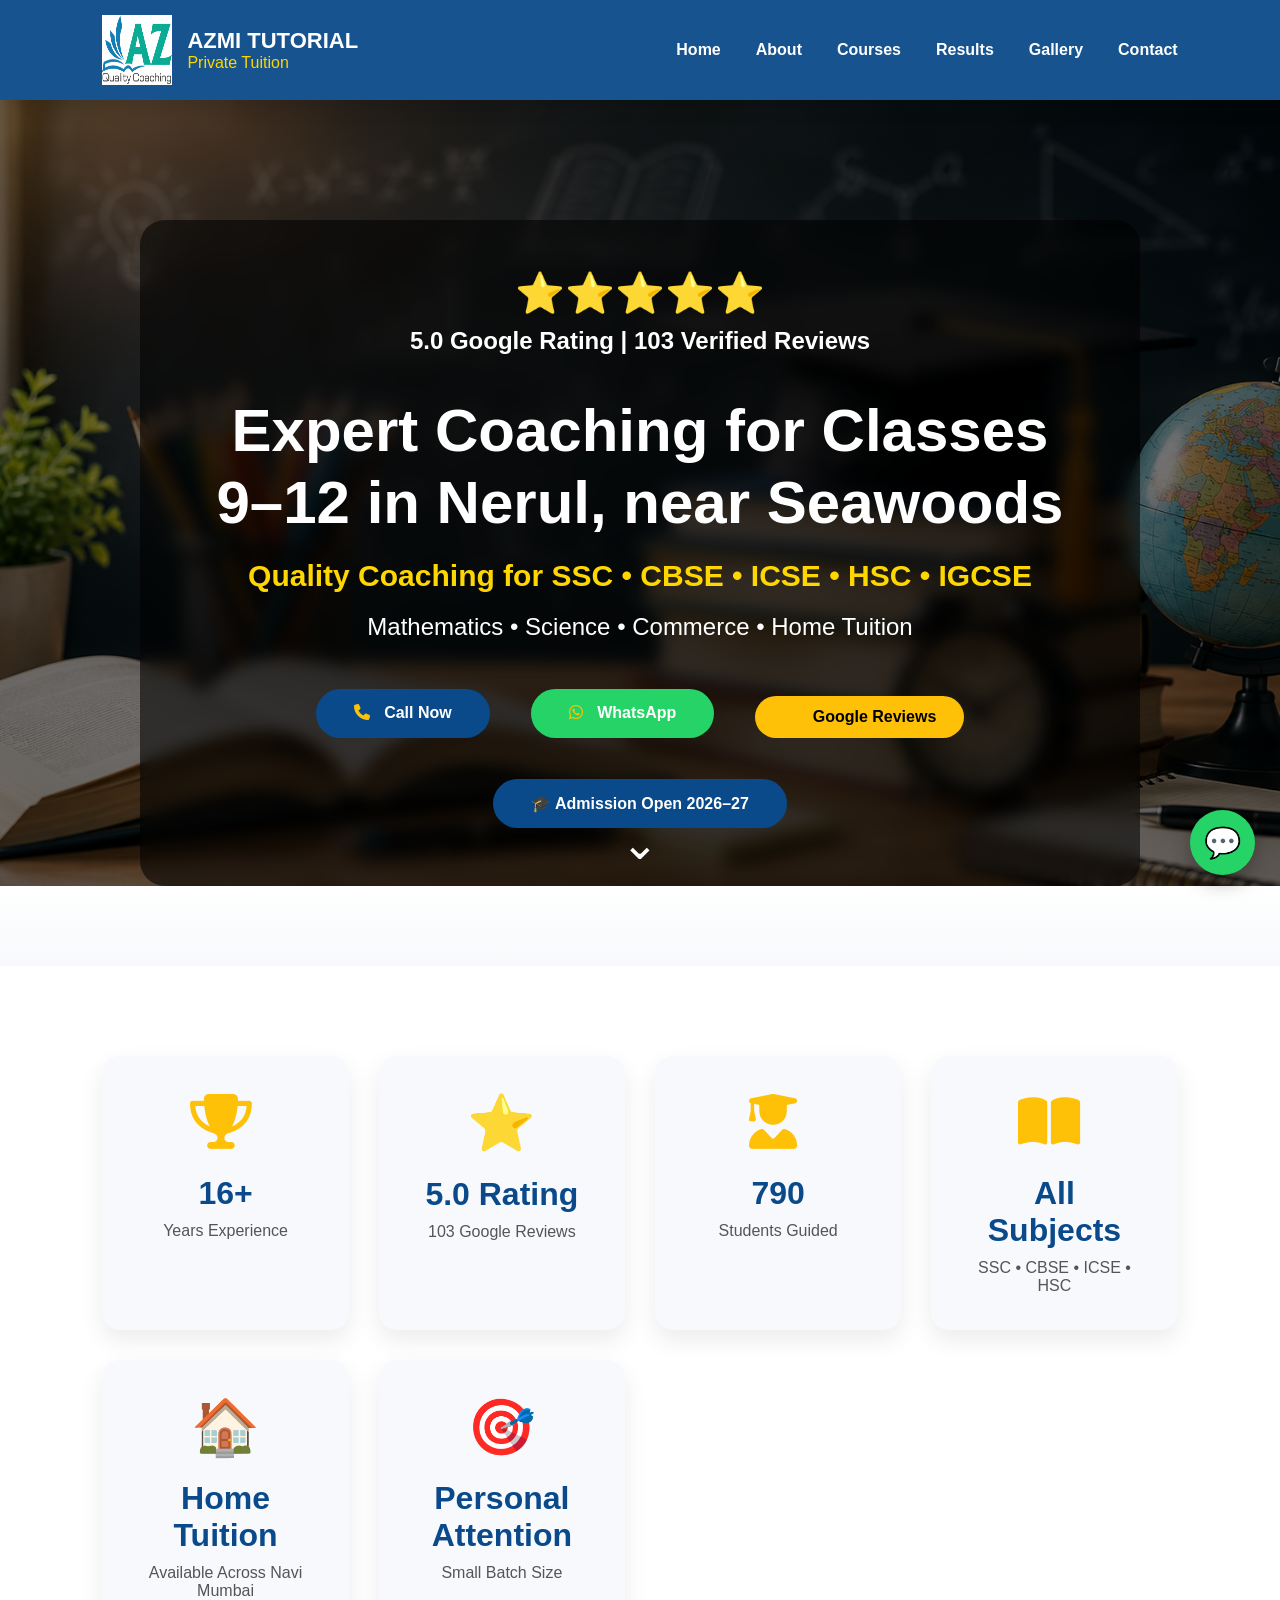
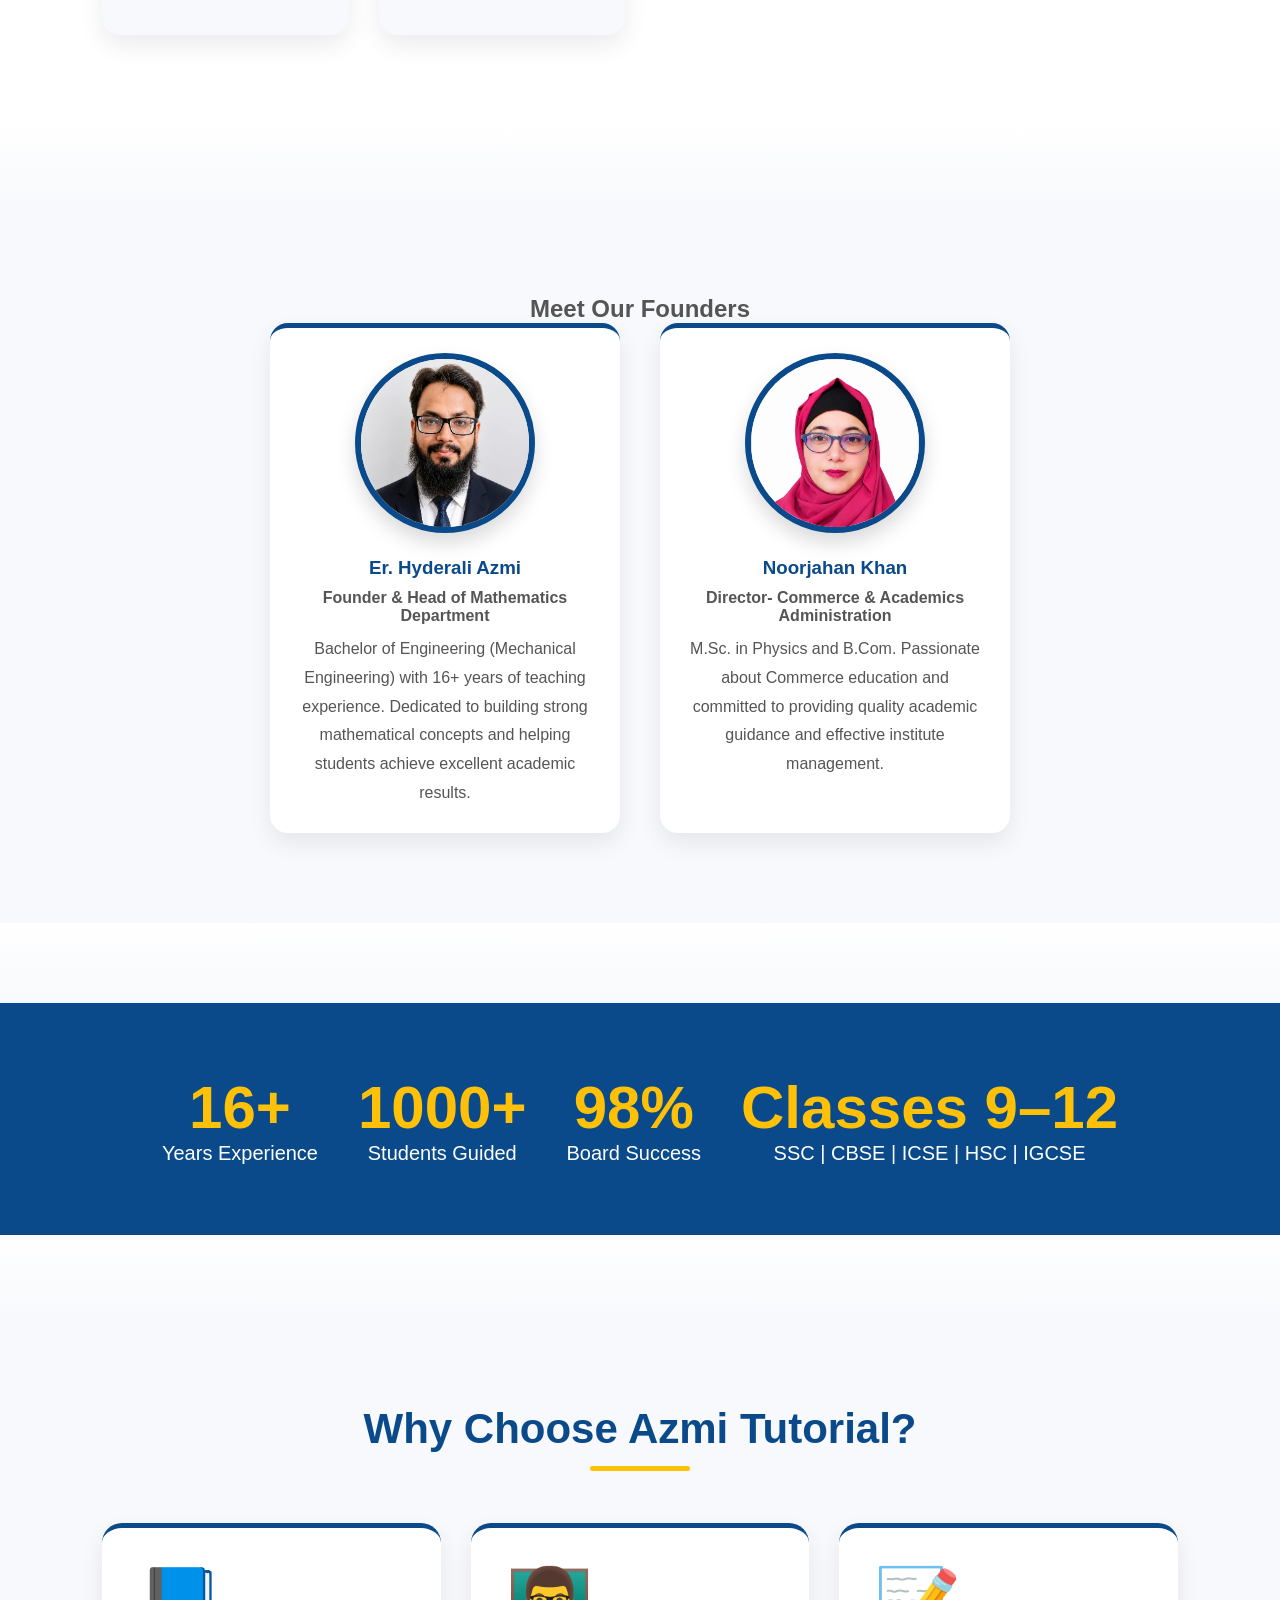
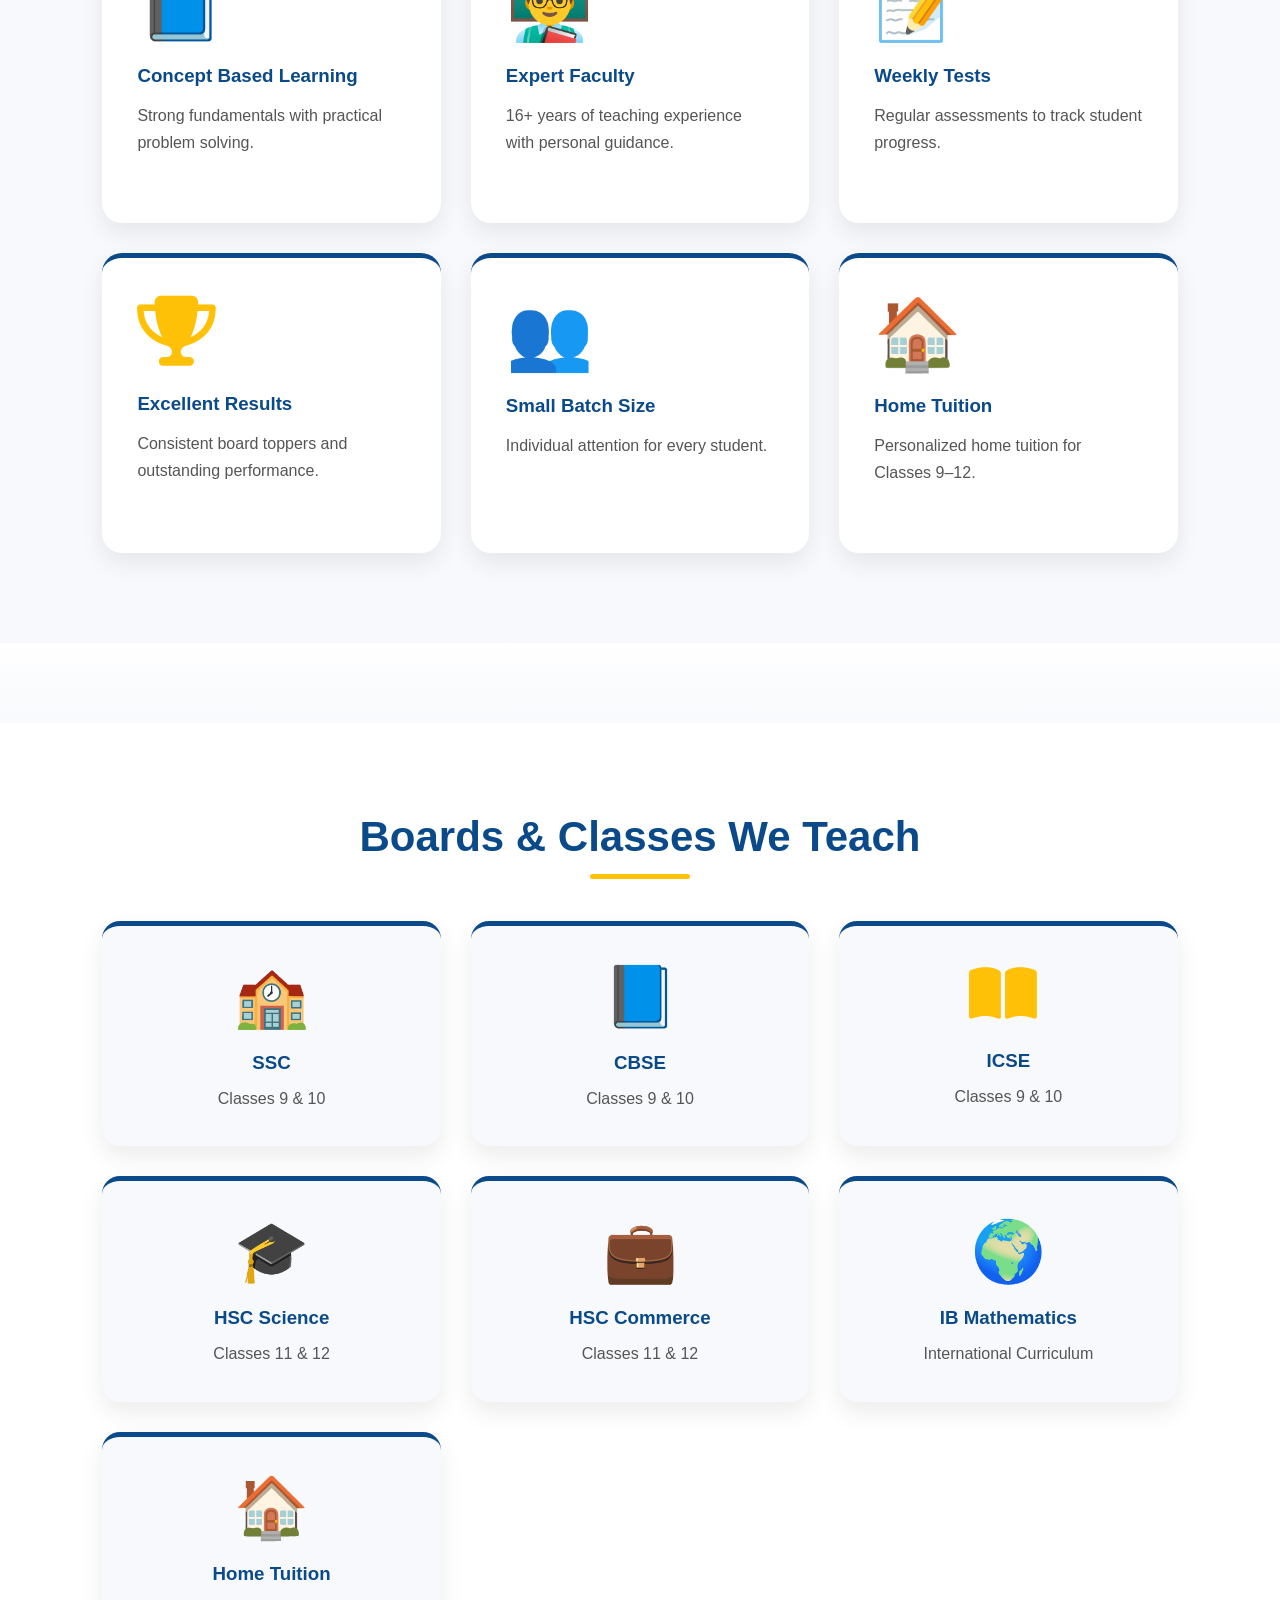
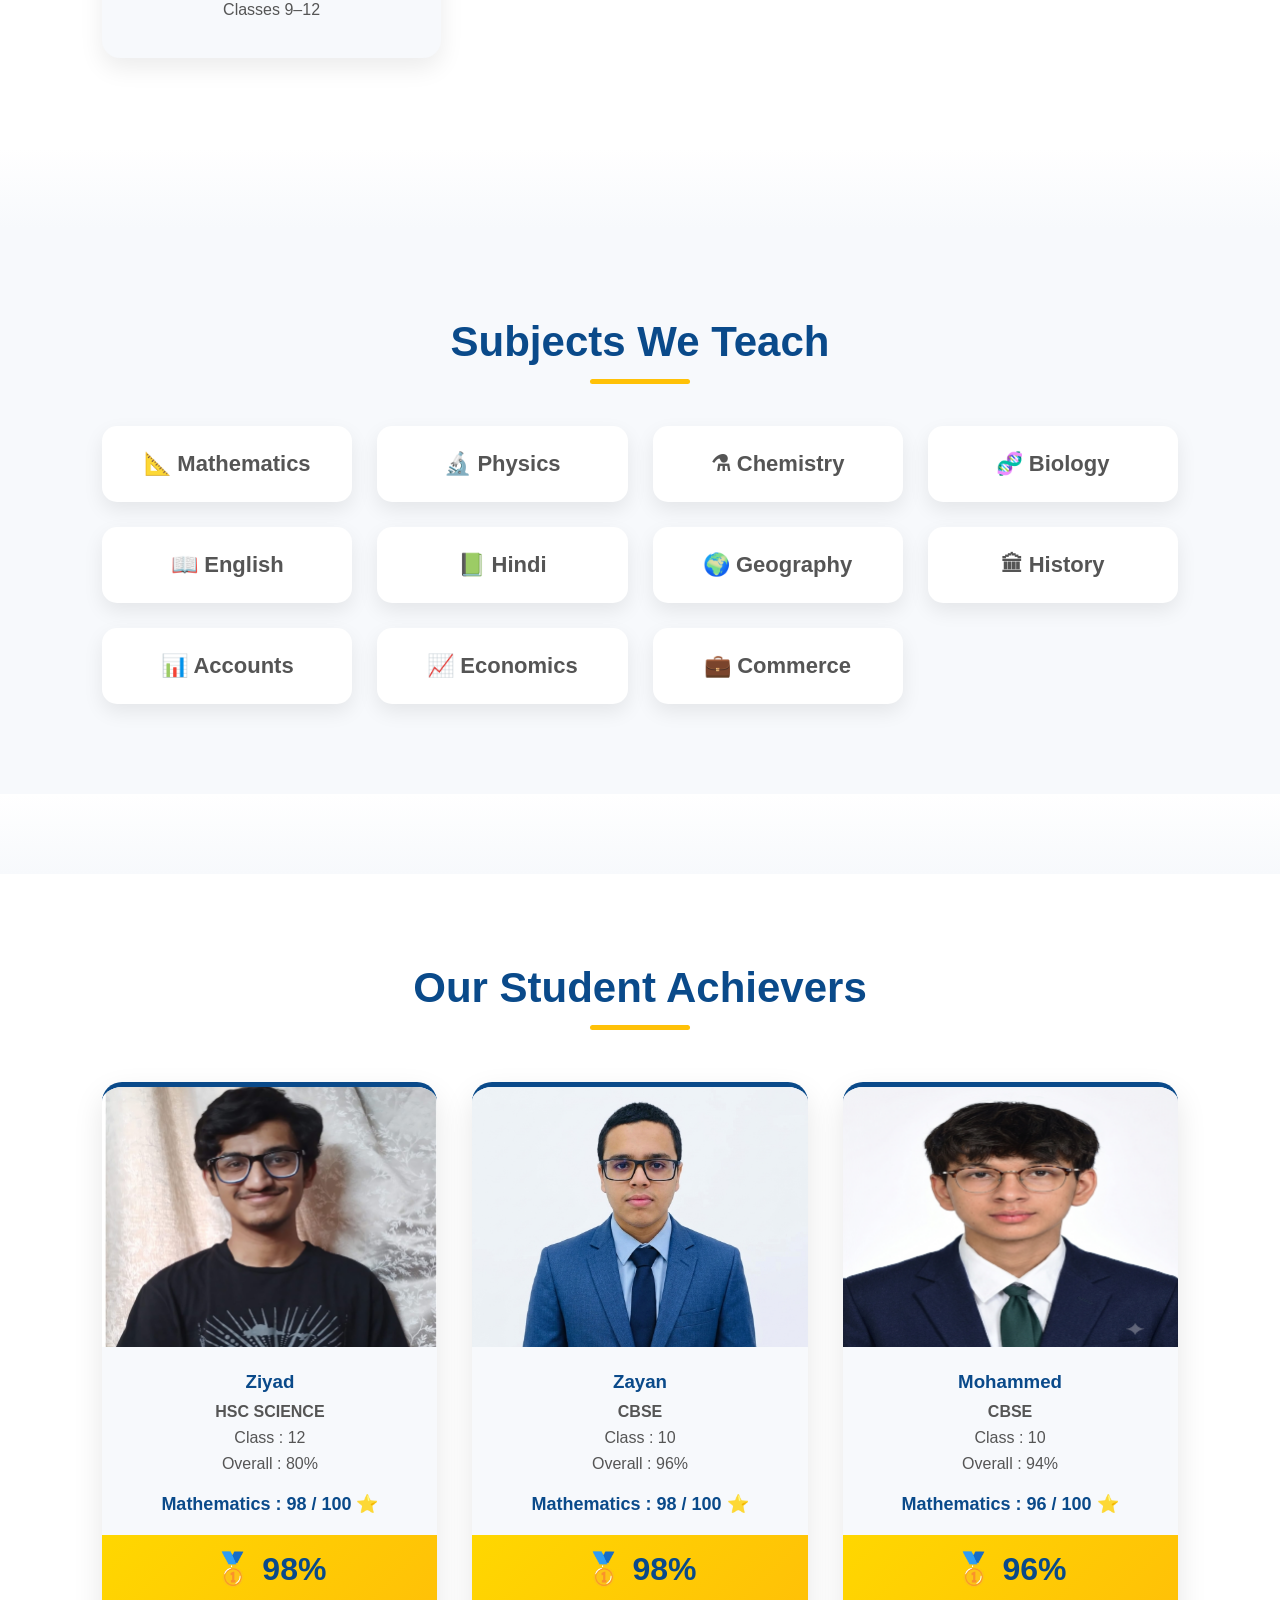
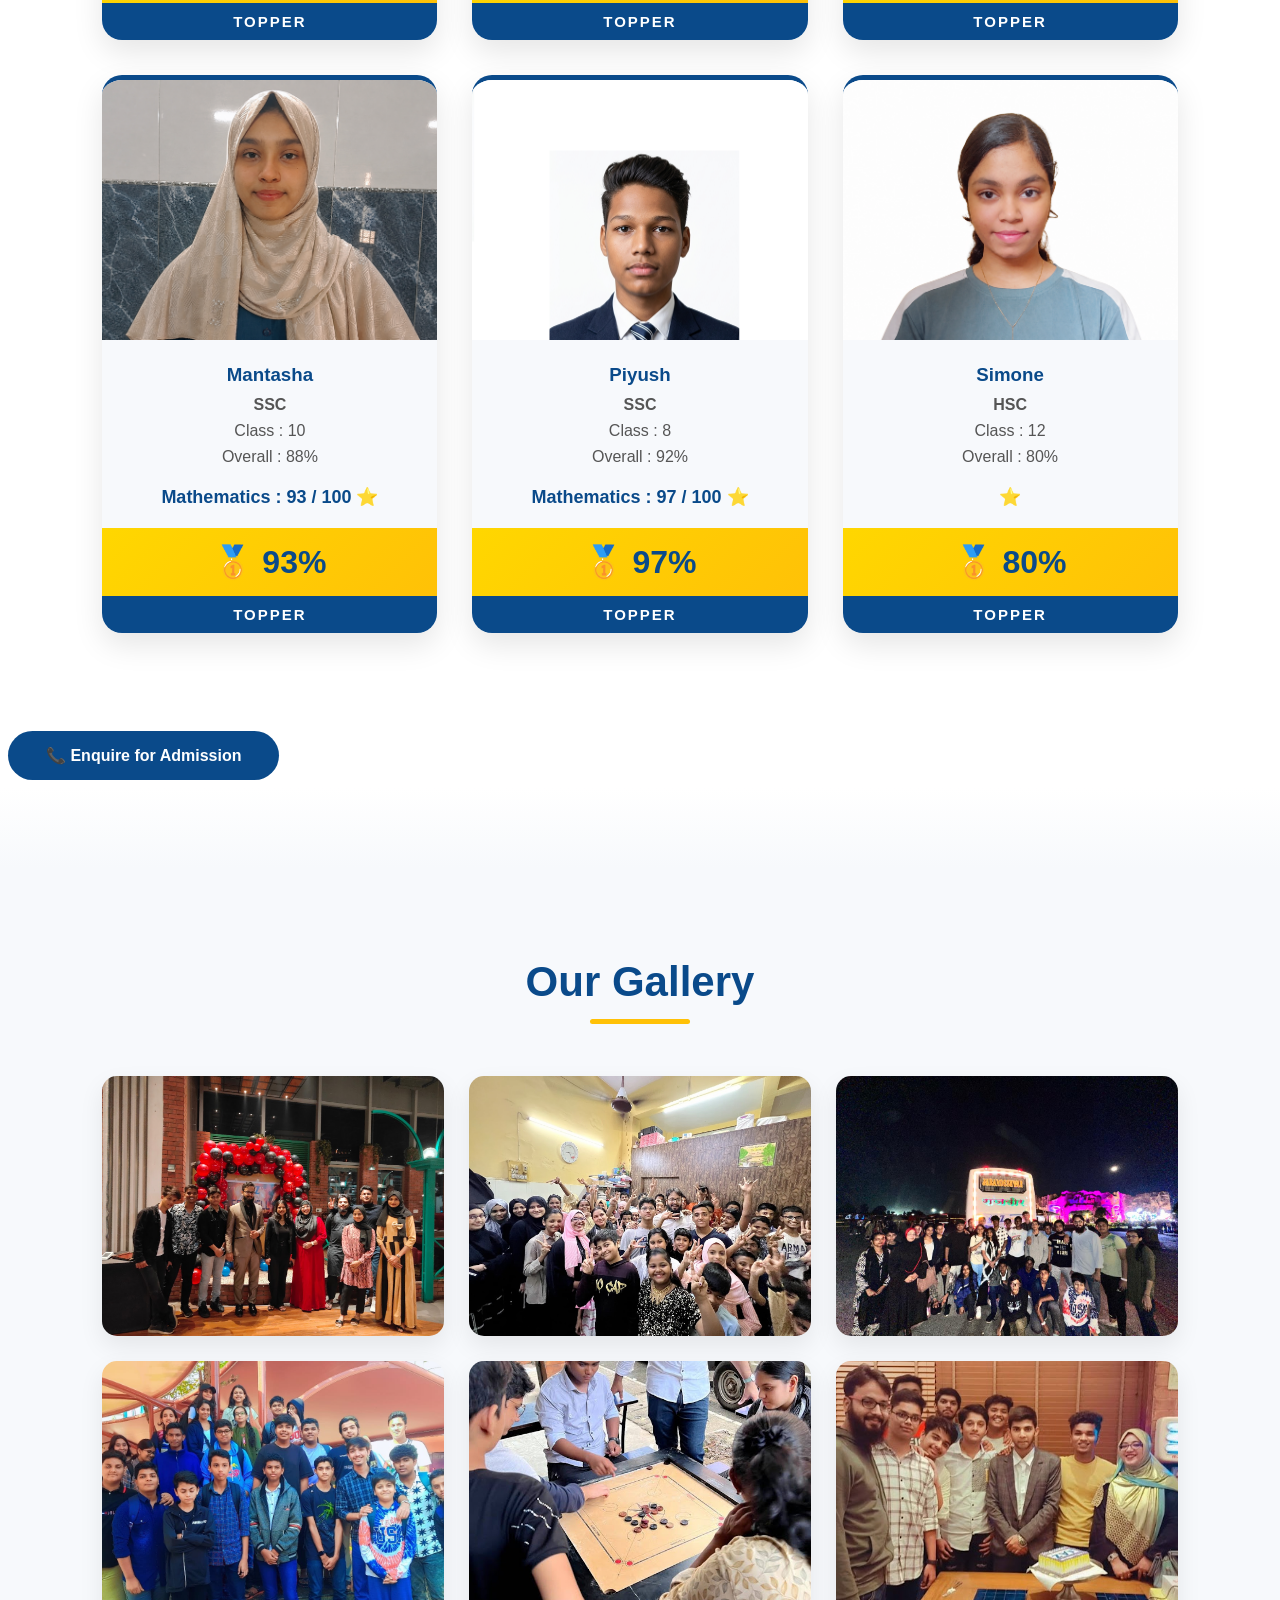
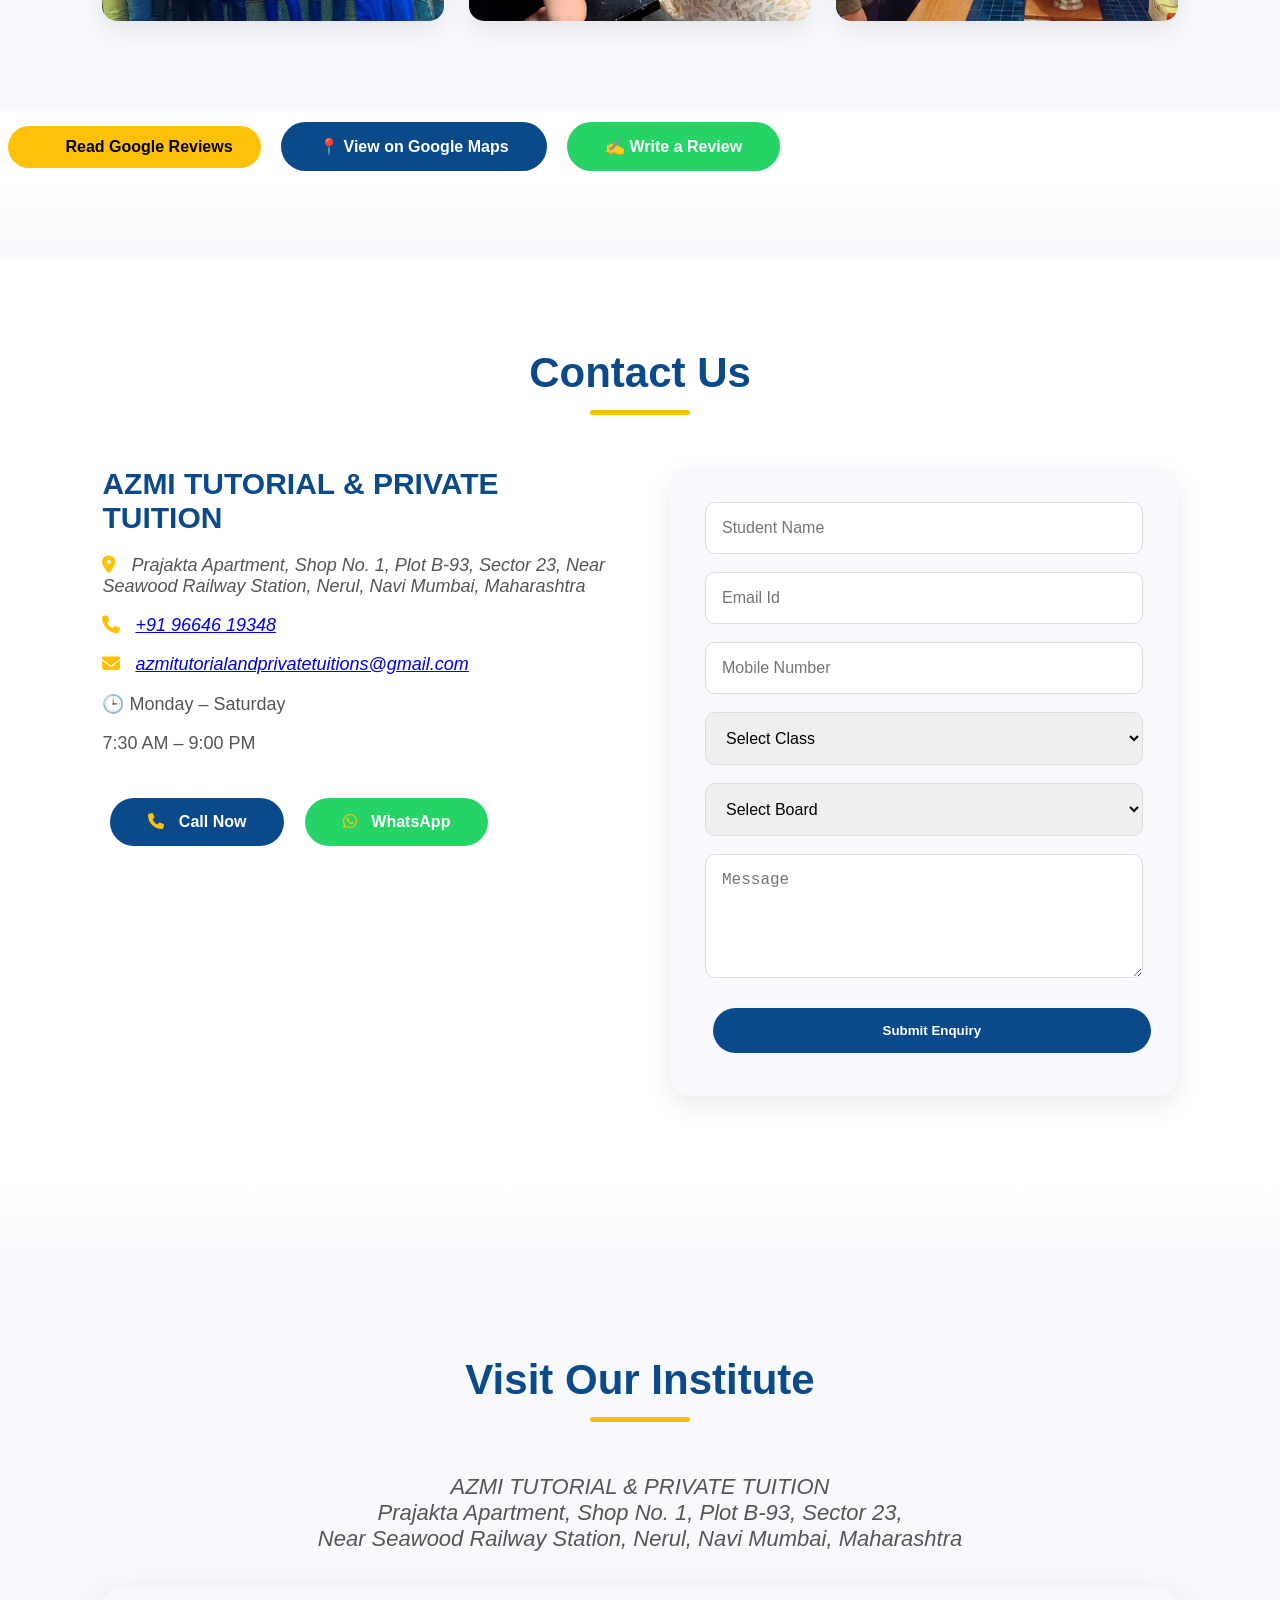
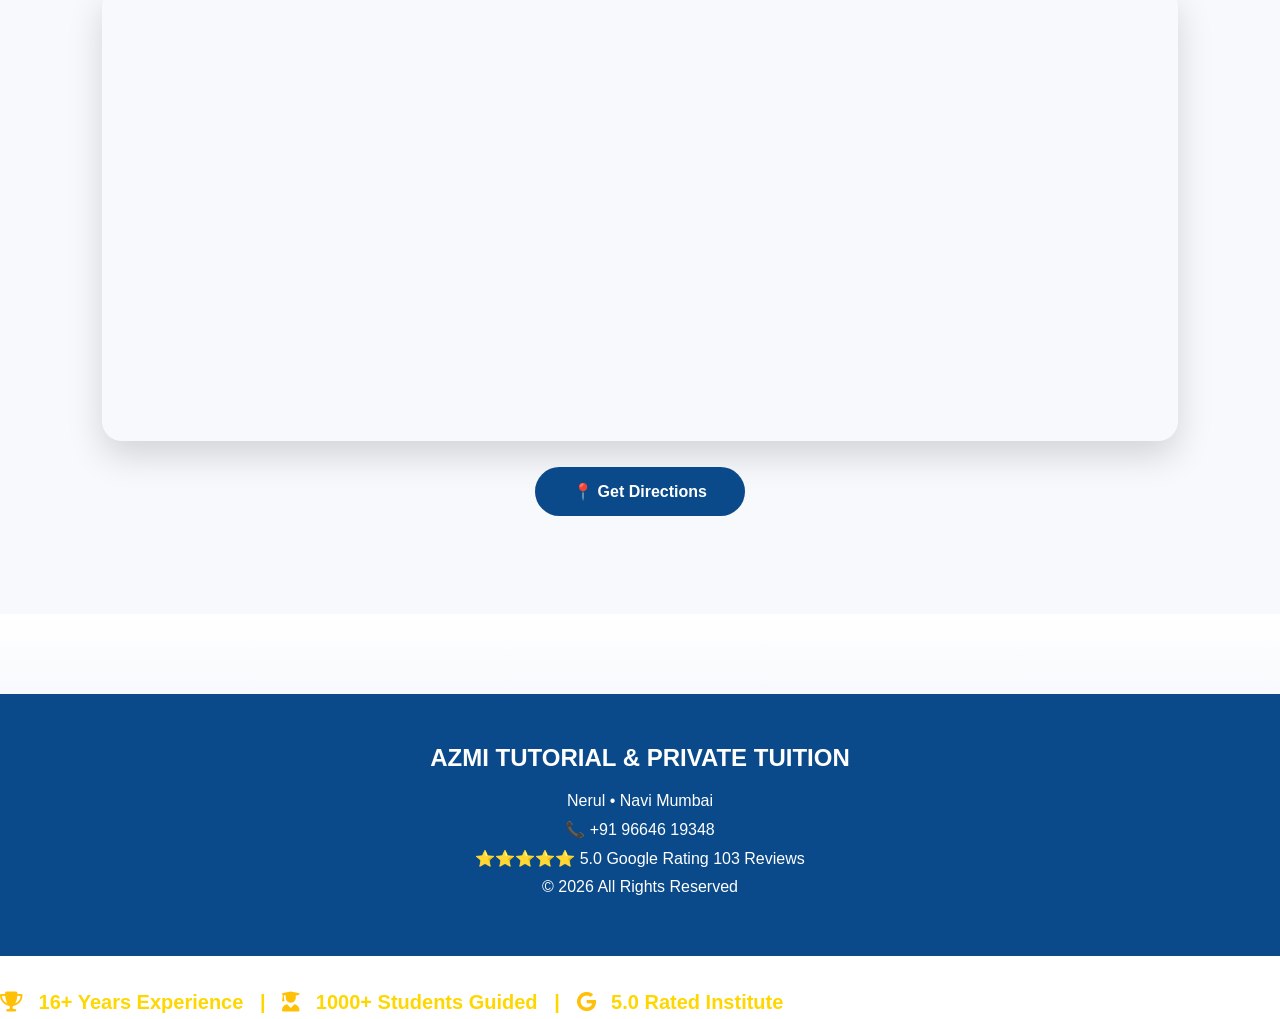
<file: index.html>
<!DOCTYPE html>
<html lang="en">

<head>

    <meta charset="UTF-8">
    <meta name="viewport" content="width=device-width, initial-scale=1.0">
    <meta name="robots" content="index, follow">
    <meta name="theme-color" content="#0A4A8A">
    <meta name="author" content="AZMI Tutorial & Private Tuition">

    <title>Azmi Tutorial & Private Tuition | Classes 9–12 | Nerul & Seawoods</title>
    <meta name="description" content="Azmi Tutorial & Private Tuition in Nerul, near Seawoods, Navi Mumbai offers coaching for Classes 9–12 across SSC, CBSE, ICSE and HSC, with Mathematics, Science, Commerce and personalized tuition.">

    <link rel="canonical" href="https://hyderali0306.github.io/azmi-tutorial-website/">
    <link rel="icon" type="image/png" href="favicon.ico/logo.png">

    <!-- Social media link previews -->
    <meta property="og:site_name" content="AZMI Tutorial & Private Tuition">
    <meta property="og:title" content="AZMI Tutorial & Private Tuition | Classes 9–12 | Nerul & Seawoods">
    <meta property="og:description" content="Quality coaching for Classes 9–12 across SSC, CBSE, ICSE and HSC in Nerul, near Seawoods, Navi Mumbai.">
    <meta property="og:type" content="website">
    <meta property="og:locale" content="en_IN">
    <meta property="og:url" content="https://hyderali0306.github.io/azmi-tutorial-website/">
    <meta property="og:image" content="https://hyderali0306.github.io/azmi-tutorial-website/images/banner.png">
    <meta property="og:image:alt" content="AZMI Tutorial & Private Tuition coaching classes in Nerul, near Seawoods, Navi Mumbai">

    <meta name="twitter:card" content="summary_large_image">
    <meta name="twitter:title" content="AZMI Tutorial & Private Tuition | Classes 9–12 | Nerul & Seawoods">
    <meta name="twitter:description" content="Quality coaching for Classes 9–12 in Nerul, near Seawoods, Navi Mumbai.">
    <meta name="twitter:image" content="https://hyderali0306.github.io/azmi-tutorial-website/images/banner.png">

    <!-- Structured data for Google and other search engines -->
    <script type="application/ld+json">
    {
      "@context": "https://schema.org",
      "@type": "EducationalOrganization",
      "@id": "https://hyderali0306.github.io/azmi-tutorial-website/#organization",
      "name": "AZMI Tutorial & Private Tuition",
      "url": "https://hyderali0306.github.io/azmi-tutorial-website/",
      "logo": "https://hyderali0306.github.io/azmi-tutorial-website/images/logo.png",
      "image": "https://hyderali0306.github.io/azmi-tutorial-website/images/banner.png",
      "description": "Coaching and private tuition for Classes 9–12 across SSC, CBSE, ICSE and HSC in Nerul, near Seawoods, Navi Mumbai.",
      "telephone": "+91-96646-19348",
      "email": "azmitutorialandprivatetuitions@gmail.com",
      "address": {
        "@type": "PostalAddress",
        "streetAddress": "Prajakta Apartment, Shop No. 1, Plot B-93, Sector 23, Near Seawood Railway Station, Nerul",
        "addressLocality": "Navi Mumbai",
        "addressRegion": "Maharashtra",
        "addressCountry": "IN"
      },
      "geo": {
        "@type": "GeoCoordinates",
        "latitude": 19.025638,
        "longitude": 73.020979
      },
      "areaServed": ["Nerul", "Seawoods", "Navi Mumbai"],
      "knowsAbout": [
        "Classes 9 to 12 coaching",
        "SSC coaching",
        "CBSE coaching",
        "ICSE coaching",
        "HSC coaching",
        "Mathematics tuition",
        "Science tuition",
        "Commerce tuition"
      ],
      "openingHoursSpecification": {
        "@type": "OpeningHoursSpecification",
        "dayOfWeek": ["Monday", "Tuesday", "Wednesday", "Thursday", "Friday", "Saturday"],
        "opens": "07:30",
        "closes": "21:00"
      },
      "sameAs": [
        "https://maps.app.goo.gl/Fjv3gVS4rwrhoQs47"
      ]
    }
    </script>



<link rel="stylesheet"
href="https://cdnjs.cloudflare.com/ajax/libs/font-awesome/6.7.2/css/all.min.css">
<link rel="stylesheet" href="css/style.css">

</head>

<body>

<header>

<nav>

    <div class="logo">
        <img src="images/logo.png" alt="AZMI Tutorial Logo">

        <div>
            <h2>AZMI TUTORIAL</h2>
            <small>Private Tuition</small>
        </div>
    </div>

    <ul id="menu">

        <li><a href="#home">Home</a></li>
        <li><a href="#about">About</a></li>
        <li><a href="#courses">Courses</a></li>
        <li><a href="#results">Results</a></li>
        <li><a href="#gallery">Gallery</a></li>
        <li><a href="#contact">Contact</a></li>

    </ul>

    <div class="menu-toggle" id="menuToggle">

        <i class="fa-solid fa-bars"></i>

    </div>

</nav>
</header>
<section class="hero" id="home">

<div class="hero-content">

    <div class="rating">
        ⭐⭐⭐⭐⭐
    </div>

    <p class="google-rating">
        5.0 Google Rating | 103 Verified Reviews
    </p>

    <h1>Expert Coaching for Classes 9–12 in Nerul, near Seawoods</h1>

    <h2 class="hero-tagline">
        Quality Coaching for SSC • CBSE • ICSE • HSC • IGCSE
    </h2>

    <p class="hero-subtitle">
        Mathematics • Science • Commerce • Home Tuition
    </p>

    <div class="hero-buttons">

        <a href="tel:+919664619348" class="btn">
            <i class="fa-solid fa-phone"></i> Call Now
        </a>

        <a href="https://wa.me/919664619348"
           class="btn btn2"
           target="_blank">
            <i class="fa-brands fa-whatsapp"></i> WhatsApp
        </a>

        <a href="https://share.google/LKW32b4W1LEs1jdY0"
           class="btn review-btn"
           target="_blank">
            <i class="fa-brands fa-google"></i> Google Reviews
        </a>
<a href="#contact" class="btn">
    🎓 Admission Open 2026–27
</a>
    </div>

</div>    
</section>
<div class="wave-divider"></div>
<!-- ==========================
     TRUST SECTION
========================== -->

<section class="trust">

    <div class="trust-box">

        <div class="trust-icon"><i class="fa-solid fa-trophy"></i></div>

        <h3 class="counter" data-target="16">0</h3>

        <p>Years Experience</p>

    </div>

    <div class="trust-box">

        <div class="trust-icon">⭐</div>

        <h3>5.0 Rating</h3>

        <p>103 Google Reviews</p>

    </div>

    <div class="trust-box">

        <div class="trust-icon"><i class="fa-solid fa-user-graduate"></i></div>

        <h3 class="counter" data-target="1000">0</h3>

        <p>Students Guided</p>

    </div>

    <div class="trust-box">

        <div class="trust-icon"><i class="fa-solid fa-book-open"></i></div>

        <h3>All Subjects</h3>

        <p>SSC • CBSE • ICSE • HSC</p>

    </div>

    <div class="trust-box">

        <div class="trust-icon">🏠</div>

        <h3>Home Tuition</h3>

        <p>Available Across Navi Mumbai</p>

    </div>

    <div class="trust-box">

        <div class="trust-icon">🎯</div>

        <h3>Personal Attention</h3>

        <p>Small Batch Size</p>

    </div>

</section>
<div class="wave-divider"></div>
<div class="scroll-down">
    ⌄
</div>

<!-- Founders Section -->

<section class="founders" id="about">

    <h2>Meet Our Founders</h2>

    <div class="founder-container">

        <div class="founder-card">

            <img src="images/teacher.jpg" alt="AZMI Tutorial Er. Hyderali Azmi">

            <h3>Er. Hyderali Azmi</h3>

            <h4>Founder & Head of Mathematics Department</h4>

            <p>
                Bachelor of Engineering (Mechanical Engineering) with 16+ years of teaching experience.
                Dedicated to building strong mathematical concepts and helping students achieve excellent academic results.
            </p>

        </div>

        <div class="founder-card">

            <img src="images/noorjahan.jpeg" alt="AZMI Tutorial Noorjahan Khan">

            <h3>Noorjahan Khan</h3>

            <h4>Director- Commerce & Academics Administration</h4>

            <p>
                M.Sc. in Physics and B.Com.
                Passionate about Commerce education and committed to providing quality academic guidance
                and effective institute management.
            </p>

        </div>

    </div>

</section>
<div class="wave-divider"></div>
<!-- Statistics Section -->

<section class="stats">

    <div class="stat-box">
        <h2>16+</h2>
        <p>Years Experience</p>
    </div>

    <div class="stat-box">
        <h2>1000+</h2>
        <p>Students Guided</p>
    </div>

    <div class="stat-box">
        <h2>98%</h2>
        <p>Board Success</p>
    </div>

    <div class="stat-box">
        <h2>Classes 9–12</h2>
        <p>SSC | CBSE | ICSE | HSC | IGCSE</p>
    </div>

</section>
<div class="wave-divider"></div>
<section class="why-us">

    <h2 class="section-title">Why Choose Azmi Tutorial?</h2>

    <div class="why-container">

        <div class="why-card">
            <div class="icon">📘</div>
            <h3>Concept Based Learning</h3>
            <p>Strong fundamentals with practical problem solving.</p>
        </div>

        <div class="why-card">
            <div class="icon">👨‍🏫</div>
            <h3>Expert Faculty</h3>
            <p>16+ years of teaching experience with personal guidance.</p>
        </div>

        <div class="why-card">
            <div class="icon">📝</div>
            <h3>Weekly Tests</h3>
            <p>Regular assessments to track student progress.</p>
        </div>

        <div class="why-card">
            <div class="icon"><i class="fa-solid fa-trophy"></i></div>
            <h3>Excellent Results</h3>
            <p>Consistent board toppers and outstanding performance.</p>
        </div>

        <div class="why-card">
            <div class="icon">👥</div>
            <h3>Small Batch Size</h3>
            <p>Individual attention for every student.</p>
        </div>

        <div class="why-card">
            <div class="icon">🏠</div>
            <h3>Home Tuition</h3>
            <p>Personalized home tuition for Classes 9–12.</p>
        </div>

    </div>

</section>
<div class="wave-divider"></div>
<section class="boards" id="courses">

    <h2 class="section-title">Boards & Classes We Teach</h2>

    <div class="board-container">

        <div class="board-card">
            <div class="board-icon">🏫</div>
            <h3>SSC</h3>
            <p>Classes 9 & 10</p>
        </div>

        <div class="board-card">
            <div class="board-icon">📘</div>
            <h3>CBSE</h3>
            <p>Classes 9 & 10</p>
        </div>

        <div class="board-card">
            <div class="board-icon"><i class="fa-solid fa-book-open"></i></div>
            <h3>ICSE</h3>
            <p>Classes 9 & 10</p>
        </div>

        <div class="board-card">
            <div class="board-icon">🎓</div>
            <h3>HSC Science</h3>
            <p>Classes 11 & 12</p>
        </div>

        <div class="board-card">
            <div class="board-icon">💼</div>
            <h3>HSC Commerce</h3>
            <p>Classes 11 & 12</p>
        </div>

        <div class="board-card">
            <div class="board-icon">🌍</div>
            <h3>IB Mathematics</h3>
            <p>International Curriculum</p>
        </div>

        <div class="board-card">
            <div class="board-icon">🏠</div>
            <h3>Home Tuition</h3>
            <p>Classes 9–12</p>
        </div>

    </div>

</section>
<div class="wave-divider"></div>
<section class="subjects">

<h2 class="section-title">Subjects We Teach</h2>

<div class="subject-grid">

<div class="subject">📐 Mathematics</div>

<div class="subject">🔬 Physics</div>

<div class="subject">⚗ Chemistry</div>

<div class="subject">🧬 Biology</div>

<div class="subject">📖 English</div>

<div class="subject">📗 Hindi</div>

<div class="subject">🌍 Geography</div>

<div class="subject">🏛 History</div>

<div class="subject">📊 Accounts</div>

<div class="subject">📈 Economics</div>

<div class="subject">💼 Commerce</div>

</div>

</section>
<div class="wave-divider"></div>
<!-- ==========================
     STUDENT ACHIEVERS
=========================== -->

<section class="toppers" id="results">

    <h2 class="section-title">Our Student Achievers</h2>

    <div class="topper-container">

        <!-- Student 1 -->
        <div class="topper-card">
            <img src="images/toppers/ziyad.jpg" alt="AZMI Tutorial Student 1">

            <h3>Ziyad</h3>

            <p class="board">HSC SCIENCE</p>

            <p>Class : 12</p>

            <p>Overall : 80%</p>

            <p><strong>Mathematics : 98 / 100 ⭐</strong></p>
<div class="marks">
    🥇 98%
</div>
<div class="topper-ribbon">
    TOPPER
</div>

        </div>

        <!-- Student 2 -->
        <div class="topper-card">
            <img src="images/toppers/zayan.png" alt="AZMI Tutorial Student 2">

            <h3>Zayan</h3>

            <p class="board">CBSE</p>

            <p>Class : 10</p>

            <p>Overall : 96%</p>

            <p><strong>Mathematics : 98 / 100 ⭐</strong></p>
<div class="marks">
    🥇 98%
</div>
<div class="topper-ribbon">
    TOPPER
</div>

        </div>

        <!-- Student 3 -->
        <div class="topper-card">
            <img src="images/toppers/mohammed.png" alt="AZMI Tutorial Student 3">

            <h3>Mohammed</h3>

            <p class="board">CBSE</p>

            <p>Class : 10</p>

            <p>Overall : 94%</p>

            <p><strong>Mathematics : 96 / 100 ⭐</strong></p>
<div class="marks">
    🥇 96%
</div>
<div class="topper-ribbon">
    TOPPER
</div>

        </div>

        <!-- Student 4 -->
        <div class="topper-card">
            <img src="images/toppers/mantasha.jpg" alt="AZMI Tutorial Student 4">

            <h3>Mantasha</h3>

            <p class="board">SSC</p>

            <p>Class : 10</p>

            <p>Overall : 88%</p>

            <p><strong>Mathematics : 93 / 100 ⭐</strong></p>
<div class="marks">
    🥇 93%
</div>
<div class="topper-ribbon">
    TOPPER
</div>

        </div>

        <!-- Student 5 -->
        <div class="topper-card">
            <img src="images/toppers/piyush.png" alt="AZMI Tutorial Student 5">

            <h3>Piyush</h3>

            <p class="board">SSC</p>

            <p>Class : 8</p>

            <p>Overall : 92%</p>

            <p><strong>Mathematics : 97 / 100 ⭐</strong></p>
<div class="marks">
    🥇 97%
</div>
<div class="topper-ribbon">
    TOPPER
</div>

        </div>

        <!-- Student 6 -->
        <div class="topper-card">
            <img src="images/toppers/simon.png" alt="AZMI Tutorial Simone" class="topper-photo-simone">

            <h3>Simone </h3>

            <p class="board">HSC</p>

            <p>Class : 12</p>

            <p>Overall : 80%</p>

            <p><strong>⭐</strong></p>
<div class="marks">
    🥇 80%

        </div>
<div class="topper-ribbon">
    TOPPER
    </div> 
</section>
<a href="#contact" class="btn">
    📞 Enquire for Admission
</a>
<div class="wave-divider"></div>
<!-- ==========================
     GALLERY
========================== -->

<section class="gallery" id="gallery">

    <h2 class="section-title">Our Gallery</h2>

    <div class="gallery-container">

        <img src="images/gallery/farewell.jpg" alt="AZMI Tutorial Gallery">
        <img src="images/gallery/teachers day.jpg" alt="AZMI Tutorial Gallery">
        <img src="images/gallery/wet n joy.jpg" alt="AZMI Tutorial Gallery">
        <img src="images/gallery/wetn joy 2.jpg" alt="AZMI Tutorial Gallery">
        <img src="images/gallery/childrens day.jpg" alt="AZMI Tutorial Gallery">
        <img src="images/gallery/farewell 1.jpg" alt="AZMI Tutorial Gallery">

    </div>

</section>
<!-- ==========================
     GOOGLE REVIEWS
========================== -->

<a href="https://share.google/LKW32b4W1LEs1jdY0"
   target="_blank"
   class="btn review-btn">
   <i class="fa-brands fa-google"></i> Read Google Reviews
</a>

<a href="https://maps.app.goo.gl/Fjv3gVS4rwrhoQs47"
   target="_blank"
   class="btn">
   📍 View on Google Maps
</a>

<a href="https://g.page/r/CfoMj5jbyAFHEAE/review"
   target="_blank"
   class="btn btn2">
   ✍ Write a Review
</a>

    </div>

</section>
<div class="wave-divider"></div>
<!-- ==========================
     CONTACT SECTION
========================== -->

<section class="contact" id="contact">

    <h2 class="section-title">Contact Us</h2>

    <div class="contact-container">

        <!-- Left Side -->

        <div class="contact-info">

            <h3>AZMI TUTORIAL & PRIVATE TUITION</h3>

            <address>
                <p><i class="fa-solid fa-location-dot"></i> Prajakta Apartment, Shop No. 1, Plot B-93, Sector 23, Near Seawood Railway Station, Nerul, Navi Mumbai, Maharashtra</p>
                <p><i class="fa-solid fa-phone"></i> <a href="tel:+919664619348">+91 96646 19348</a></p>
                <p><i class="fa-solid fa-envelope"></i> <a href="mailto:azmitutorialandprivatetuitions@gmail.com">azmitutorialandprivatetuitions@gmail.com</a></p>
            </address>

            <p>🕒 Monday – Saturday</p>

            <p>7:30 AM – 9:00 PM</p>

            <br>

            <a href="tel:+919664619348" class="btn">
                <i class="fa-solid fa-phone"></i> Call Now
            </a>

            <a href="https://wa.me/919664619348"
               target="_blank"
               class="btn btn2">
                <i class="fa-brands fa-whatsapp"></i> WhatsApp
            </a>

        </div>

        <!-- Right Side -->

        <div class="contact-form">

            <form id="enquiryForm"
      action="https://formspree.io/f/xnpallpj"
      method="POST">

    <input
        type="text"
        name="student_name"
        placeholder="Student Name"
        required>

    <input
        type="email"
        name="email"
        placeholder="Email Id"
        required>

    <input
        type="tel"
        name="mobile"
        placeholder="Mobile Number"
        required>

    <select name="class" required>
        <option value="">Select Class</option>
        <option>Class 9</option>
        <option>Class 10</option>
        <option>Class 11</option>
        <option>Class 12</option>
    </select>

    <select name="board" required>
        <option value="">Select Board</option>
        <option>SSC</option>
        <option>CBSE</option>
        <option>ICSE</option>
        <option>HSC Science</option>
        <option>HSC Commerce</option>
    </select>

    <textarea
        name="message"
        rows="5"
        placeholder="Message"></textarea>

    <button type="submit" class="btn">
        Submit Enquiry
    </button>

</form>
<div id="formSuccess" class="form-success">
    <i class="fa-solid fa-circle-check"></i>
    <h3>Enquiry Submitted Successfully!</h3>
    <p>Thank you for contacting Azmi Tutorial.<br>
    We will contact you shortly.</p>
</div>
        </div>

    </div>

</section>
<div class="wave-divider"></div>
<!-- ==========================
     LOCATION
========================== -->

<section class="location">

    <h2 class="section-title">Visit Our Institute</h2>

    <address class="location-text">
        AZMI TUTORIAL & PRIVATE TUITION<br>
        Prajakta Apartment, Shop No. 1, Plot B-93, Sector 23,<br>
        Near Seawood Railway Station, Nerul, Navi Mumbai, Maharashtra
    </address>

    <div class="map">

        <iframe title="AZMI Tutorial & Private Tuition location in Nerul, Navi Mumbai" src="https://www.google.com/maps/embed?pb=!1m18!1m12!1m3!1d15087.462886934902!2d73.02097942286542!3d19.025637751196367!2m3!1f0!2f0!3f0!3m2!1i1024!2i768!4f13.1!3m3!1m2!1s0x3be7c334afd4dc97%3A0x4701c8db988f0cfa!2sAZMI%20TUTORIAL%20AND%20PRIVATE%20TUTION!5e0!3m2!1sen!2sin!4v1786081000641!5m2!1sen!2sin"
        style="border:0;"
        allowfullscreen=""
        loading="lazy"
        referrerpolicy="strict-origin-when-cross-origin">
        </iframe>

    </div>

    <br>

    <a href="https://maps.app.goo.gl/Fjv3gVS4rwrhoQs47"
       target="_blank"
       class="btn">

       📍 Get Directions

    </a>

</section>
<div class="wave-divider"></div>
<footer>

<h2>AZMI TUTORIAL & PRIVATE TUITION</h2>

<p>

Nerul • Navi Mumbai

</p>

<p>

📞 +91 96646 19348

</p>

<p>

⭐⭐⭐⭐⭐

5.0 Google Rating

103 Reviews

</p>

<p>

© 2026 All Rights Reserved

</p>

</footer>
<a href="https://wa.me/919664619348"
   class="whatsapp-float"
   target="_blank">

💬

</a>
<button id="topBtn">⬆</button>
<p class="hero-trust">
<i class="fa-solid fa-trophy"></i> 16+ Years Experience &nbsp;&nbsp;|&nbsp;&nbsp;
<i class="fa-solid fa-user-graduate"></i> 1000+ Students Guided &nbsp;&nbsp;|&nbsp;&nbsp;
<i class="fa-brands fa-google"></i> 5.0 Rated Institute
</p>

<script src="js/script.js"></script>
</body>

</html>
</file>
<file: css/style.css>
/* ============================
   AZMI TUTORIAL WEBSITE
   Clean Version - Lesson 1
============================ */

:root{
    --primary:#0A4A8A;
    --secondary:#FFC107;
    --light:#F7F9FC;
    --white:#ffffff;
    --text:#555555;
    --shadow:0 10px 25px rgba(0,0,0,.08);
}

*{
    margin:0;
    padding:0;
    box-sizing:border-box;
}

html{
    scroll-behavior:smooth;
}

body{
    font-family:Arial, sans-serif;
    color:var(--text);
    background:var(--white);
}

/* ========= SECTION TITLE ========= */

.section-title{
    width:fit-content;
    margin:0 auto 70px;
    position:relative;
    font-size:42px;
    font-weight:700;
    color:var(--primary);
}

.section-title::after{
    content:"";
    position:absolute;
    left:50%;
    bottom:-18px;
    transform:translateX(-50%);
    width:100px;
    height:5px;
    background:var(--secondary);
    border-radius:20px;
}

/* ==========================
   NAVBAR
========================== */

header{
    position:sticky;
    top:0;
    z-index:1000;
}

nav{
    position:relative;

    background:rgba(10,74,138,.95);
    backdrop-filter:blur(8px);

    display:flex;
    justify-content:space-between;
    align-items:center;
    padding:15px 8%;
    box-shadow:0 5px 20px rgba(0,0,0,.15);
}

.logo{
    display:flex;
    align-items:center;
    gap:15px;
}

.logo img{
    width:70px;
    height:70px;
}

.logo h2{
    color:white;
    font-size:22px;
    margin:0;
}

.logo small{
    color:#FFD700;
    font-size:16px;
}

nav ul{
    display:flex;
    list-style:none;
    gap:35px;
}

nav ul li{
    margin:0;
}

nav ul li a{
    color:white;
    text-decoration:none;
    font-weight:600;
    transition:.3s;
}

nav ul li a:hover{
    color:#FFD700;
}

.menu-toggle{
    display:none;
    color:white;
    font-size:32px;
    cursor:pointer;
}
/* ========= HERO ========= */

.hero{
    position:relative;
    height;100vh;
    min-height:700px;

    background-image:
        linear-gradient(rgba(0,0,0,.55), rgba(0,0,0,.55)),
        url("../images/banner.png");

    background-repeat:no-repeat;
    background-size:cover;
    background-position:center;

    display:flex;
    justify-content:center;
    align-items:center;
    text-align:center;

    color:white;

    padding-top:120px;
}
.hero-content{
    max-width:1000px;
    margin:auto;
    background:rgba(0,0,0,.55);
    padding:50px;
    border-radius:25px;
    backdrop-filter:blur(8px);
}

.hero h1{
    font-size:58px;
    font-weight:800;
    line-height:1.2;
    color:#ffffff;
    margin:25px 0;
}

.hero p{
    font-size:24px;
    margin-bottom:40px;
}


.hero-rating{

    margin:25px 0;

    font-size:22px;

    color:#FFD700;

    font-weight:bold;

}

.hero-rating span{

    display:block;

    color:white;

    margin-top:8px;

    font-size:18px;

}

.hero-buttons{

    display:flex;

    justify-content:center;

    gap:15px;

    flex-wrap:wrap;

}
.hero-trust{
    margin-top:35px;
    font-size:20px;
    color:#FFD700;
    font-weight:600;
}

.review-btn{

    background:#FFC107;

    color:#111;

}

.review-btn:hover{

    background:#ffca2c;

}
.hero-badge{
    margin-top:35px;
    font-size:20px;
    font-weight:bold;
    color:#FFD700;
}

/* ========= BUTTONS ========= */

.btn{
    transition:.35s;
    display:inline-block;
    padding:15px 38px;
    border-radius:50px;
    background:var(--primary);
    color:var(--white);
    text-decoration:none;
    font-weight:600;
    margin:8px;
    transition:.35s;
}

.btn2{
    background:#25D366;
}

.btn:hover{
    transform:translateY(-6px);
    box-shadow:0 15px 30px rgba(0,0,0,.3);
}

/* ========= FOUNDERS ========= */

.founders{
    padding:90px 8%;
    background:var(--light);
    text-align:center;
}

.founder-container{
    display:flex;
    justify-content:center;
    flex-wrap:wrap;
    gap:40px;
}

.founder-card{
    width:350px;
    background:var(--white);
    border-radius:18px;
    border-top:5px solid var(--primary);
    padding:25px;
    box-shadow:var(--shadow);
    transition:.35s;
}

.founder-card:hover{
    transform:translateY(-10px);
}

.founder-card img{
    width:180px;
    height:180px;
    object-fit:cover;
    object-position:center top;
    border-radius:50%;
    border:6px solid var(--primary);
    box-shadow:0 10px 20px rgba(0,0,0,.15);
}

.founder-card h3{
    color:var(--primary);
    margin-top:20px;
}

.founder-card h4{
    margin:10px 0;
}

.founder-card p{
    line-height:1.8;
}

/* ========= STATS ========= */

.stats{
    display:flex;
    justify-content:center;
    flex-wrap:wrap;
    gap:40px;
    padding:70px 20px;
    background:var(--primary);
    color:var(--white);
}

.stat-box{
    text-align:center;
}

.stat-box h2{
    font-size:60px;
    color:var(--secondary);
}

.stat-box p{
    font-size:20px;
}

/* ========= WHY CHOOSE ========= */

.why-us{
    padding:90px 8%;
    background:var(--light);
}

.why-container{
    display:grid;
    grid-template-columns:repeat(auto-fit,minmax(280px,1fr));
    gap:30px;
}

.why-card{
    background:var(--white);
    padding:35px;
    border-radius:20px;
    border-top:5px solid var(--primary);
    min-height:300px;
    box-shadow:var(--shadow);
    transition:.35s;
}

.why-card:hover{
    transform:translateY(-10px);
}

.icon{
    font-size:70px;
    margin-bottom:20px;
}

.why-card h3{
    color:var(--primary);
    margin-bottom:15px;
}

.why-card p{
    line-height:1.7;
}

/* Responsive */

@media(max-width:768px){

nav{
    flex-direction:column;
    padding:20px;
}

nav ul{
    margin-top:15px;
    flex-wrap:wrap;
    justify-content:center;
}

.hero h1{
    font-size:42px;
}

.hero p{
    font-size:20px;
}

.founder-container{
    flex-direction:column;
    align-items:center;
}

.section-title{
    font-size:34px;
}
}
/* ===========================
   BOARDS SECTION
=========================== */

.boards{
    padding:90px 8%;
    background:#ffffff;
    text-align:center;
}

.boards .section-title{
    margin-bottom:60px;
}

.board-container{
    display:grid;
    grid-template-columns:repeat(auto-fit,minmax(250px,1fr));
    gap:30px;
}

.board-card{
    background:#F7F9FC;
    padding:35px;
    border-radius:18px;
    box-shadow:0 10px 25px rgba(0,0,0,.08);
    transition:.35s;
    border-top:5px solid #0A4A8A;
}

.board-card:hover{
    transform:translateY(-10px);
    background:#0A4A8A;
    color:white;
}

.board-card:hover h3,
.board-card:hover p{
    color:white;
}

.board-icon{
    font-size:60px;
    margin-bottom:20px;
}

.board-card h3{
    color:#0A4A8A;
    margin-bottom:12px;
}

.board-card p{
    color:#555;
    line-height:1.6;
}

/* ===========================
   SUBJECTS SECTION
=========================== */

.subjects{
    padding:90px 8%;
    background:#F7F9FC;
    text-align:center;
}

.subjects .section-title{
    margin-bottom:60px;
}

.subject-grid{
    display:grid;
    grid-template-columns:repeat(auto-fit,minmax(220px,1fr));
    gap:25px;
}

.subject{
    background:white;
    padding:25px;
    border-radius:15px;
    font-size:22px;
    font-weight:600;
    box-shadow:0 8px 20px rgba(0,0,0,.08);
    transition:.3s;
}

.subject:hover{
    background:#FFC107;
    transform:translateY(-8px);
}
/* ==========================
   STUDENT ACHIEVERS
========================== */

.toppers{
    padding:90px 8%;
    background:#ffffff;
    text-align:center;
}

.topper-container{
    display:grid;
    grid-template-columns:repeat(auto-fit,minmax(280px,1fr));
    gap:35px;
}

.topper-card{
    width:100%;
    max-width:340px;
    margin:0 auto;
    background:#F7F9FC;
    border-radius:20px;
    overflow:hidden;
    box-shadow:0 12px 30px rgba(0,0,0,.10);
    transition:.35s;
    border-top:5px solid var(--primary);
}

.topper-card:hover{
    transform:translateY(-10px);
    box-shadow:0 20px 40px rgba(0,0,0,.18);
}

.topper-card img{
    width:100%;
    height:260px;
    object-fit:cover;
    object-position:center 25%;
}

.topper-card img.topper-photo-simone{
    object-position:center 70%;
}

.topper-card h3{
    color:var(--primary);
    margin:20px 0 10px;
}

.topper-card p{
    margin:8px 20px;
    color:#555;
}

.board{
    font-weight:bold;
    color:var(--secondary);
}

.topper-card strong{
    color:var(--primary);
    display:block;
    margin:20px 0;
    font-size:18px;
}
/* ==========================
   GALLERY
========================== */

.gallery{
    padding:90px 8%;
    background:var(--light);
}

.gallery-container{
    display:grid;
    grid-template-columns:repeat(auto-fit,minmax(300px,1fr));
    gap:25px;
}

.gallery-container img{
    width:100%;
    height:260px;
    object-fit:cover;
    border-radius:15px;
    cursor:pointer;
    transition:.4s;
    box-shadow:var(--shadow);
}

.gallery-container img:hover{
    transform:scale(1.05);
    box-shadow:0 18px 35px rgba(0,0,0,.25);
}
.rating-box{

    margin-top:35px;

    background:rgba(255,255,255,.12);

    display:inline-block;

    padding:25px 40px;

    border-radius:18px;

    backdrop-filter:blur(8px);

}

.rating-box h3{

    color:white;

    margin:10px 0;

}

.rating-box p{

    margin:8px 0;

}

.review-btn{

    display:inline-block;

    margin-top:15px;

    padding:12px 28px;

    background:#FFC107;

    color:black;

    text-decoration:none;

    border-radius:40px;

    font-weight:bold;

    transition:.3s;

}

.review-btn:hover{

    transform:translateY(-4px);

}
/* ==========================
   TRUST SECTION
========================== */

.trust{

    background:#ffffff;

    display:grid;

    grid-template-columns:repeat(auto-fit,minmax(230px,1fr));

    gap:30px;

    padding:70px 8%;

}

.trust-box{

    text-align:center;

    background:#F7F9FC;

    padding:35px;

    border-radius:20px;

    box-shadow:var(--shadow);

    transition:.35s;

}

.trust-box:hover{

    transform:translateY(-10px);

}

.trust-icon{

    font-size:55px;

    margin-bottom:20px;

}

.trust-box h3{

    color:var(--primary);

    margin-bottom:10px;

}

.trust-box p{

    color:#555;

}
.google-review{

    padding:80px 8%;

    background:var(--light);

    text-align:center;

}

.google-review p{

    font-size:22px;

    line-height:1.8;

}
.trust{

    display:grid;

    grid-template-columns:repeat(auto-fit,minmax(220px,1fr));

    gap:30px;

    padding:90px 8%;

    background:white;

}

.trust-box{

    text-align:center;

    background:var(--light);

    padding:35px;

    border-radius:18px;

    box-shadow:var(--shadow);

    transition:.35s;

}

.trust-box:hover{

    transform:translateY(-10px);

}

.trust-icon{

    font-size:55px;

    margin-bottom:20px;

}

.trust-box h3{

    color:var(--primary);

    font-size:32px;

    margin-bottom:10px;

}

.trust-box p{

    color:#555;

}
/* ==========================
   GOOGLE REVIEWS
========================== */

.google-reviews{

    padding:90px 8%;

    background:var(--light);

    text-align:center;

}

.google-review-box{

    max-width:700px;

    margin:auto;

    background:white;

    padding:50px;

    border-radius:20px;

    box-shadow:var(--shadow);

}

.google-logo{

    font-size:42px;

    margin-bottom:20px;

}

.google-review-box h3{

    color:var(--primary);

    font-size:34px;

    margin-bottom:15px;

}

.google-review-box p{

    font-size:20px;

    line-height:1.8;

    margin-bottom:15px;

}

.review-buttons{

    display:flex;

    justify-content:center;

    gap:20px;

    margin-top:30px;

    flex-wrap:wrap;

}
/* ==========================
   CONTACT
========================== */

.contact{

    padding:90px 8%;

    background:white;

}

.contact-container{

    display:grid;

    grid-template-columns:1fr 1fr;

    gap:60px;

    align-items:start;

}

.contact-info h3{

    color:var(--primary);

    margin-bottom:20px;

    font-size:30px;

}

.contact-info p{

    margin:18px 0;

    font-size:18px;

}

.contact-form{

    background:var(--light);

    padding:35px;

    border-radius:20px;

    box-shadow:var(--shadow);

}

.contact-form input,
.contact-form select,
.contact-form textarea{

    width:100%;

    padding:16px;

    margin-bottom:18px;

    border:1px solid #ddd;

    border-radius:10px;

    font-size:16px;

}

.contact-form button{

    border:none;

    cursor:pointer;

    width:100%;

}

@media(max-width:900px){

.contact-container{

grid-template-columns:1fr;

}

}
.whatsapp-float{
    position: fixed;
    bottom: 25px;
    right: 25px;
    width: 65px;
    height: 65px;

    background: #25D366;
    color: #fff;

    display: flex;
    justify-content: center;
    align-items: center;

    border-radius: 50%;

    font-size: 30px;
    text-decoration: none;

    padding: 0;
    margin: 0;

    box-shadow: 0 8px 20px rgba(0,0,0,.3);

    z-index: 9999;

    transition: .3s;
}

.whatsapp-float:hover{
    transform: scale(1.1);
}
.whatsapp-float:hover{
    transform: scale(1.1);
}
.whatsapp-float:hover{

transform:scale(1.1);

}
#topBtn{

position:fixed;

bottom:100px;

right:25px;

width:55px;

height:55px;

border:none;

border-radius:50%;

background:var(--primary);

color:white;

font-size:24px;

cursor:pointer;

display:none;

z-index:999;

}
footer{

background:#0A4A8A;

color:white;

text-align:center;

padding:50px 20px;

}

footer h2{

margin-bottom:20px;

}

footer p{

margin:10px 0;

}

.hero h1{
    font-size:60px;
    color:#fff;
    margin:20px 0;
}

.hero-tagline{
    
    font-size:30px;
    color:#FFD700;
    font-weight:700;
    margin-bottom:15px;
}

.hero-subtitle{
    font-size:22px;
    color:#fff;
    margin-bottom:35px;
}

.google-rating{
    font-size:22px;
    font-weight:bold;
    margin-bottom:20px;
}

.hero-buttons{
    display:flex;
    justify-content:center;
    gap:25px;
    flex-wrap:wrap;
}
.scroll-down{
    position:absolute;
    bottom:30px;
    left:50%;
    transform:translateX(-50%);
    font-size:45px;
    color:white;
    animation:bounce 1.5s infinite;
}

@keyframes bounce{
    0%,100%{transform:translateX(-50%) translateY(0);}
    50%{transform:translateX(-50%) translateY(10px);}
}
.hero-content{
    max-width:1000px;
    margin:0 auto;
    text-align:center;
}
.hero-tagline{
    margin-top:10px;
    margin-bottom:20px;
}
.rating{
    font-size:40px;
    margin-bottom:10px;
}

.google-rating{
    color:white;
    font-size:24px;
    font-weight:600;
    margin-bottom:25px;
}
.achievers .btn{
    margin-top:50px;
    padding:18px 40px;
    font-size:20px;
}
.marks{
    background:linear-gradient(135deg,#FFD700,#FFC107);
    color:#0A4A8A;
    font-size:32px;
    font-weight:bold;
    padding:15px;
}
.achiever-card{
    overflow:hidden;
}

.achiever-card img{
    width:100%;
    height:280px;
    object-fit:cover;
    transition:.5s;
}

.achiever-card:hover img{
    transform:scale(1.08);
}
.topper-ribbon{
    background:#0A4A8A;
    color:white;
    padding:10px;
    font-size:15px;
    font-weight:bold;
    letter-spacing:2px;
}
/* ==========================
   LOCATION
========================== */

.location{

    padding:90px 8%;

    background:#F7F9FC;

    text-align:center;

}

.location-text{

    font-size:22px;

    margin-bottom:35px;

    color:#555;

}

.map{

    width:100%;

    max-width:1100px;

    margin:auto;

    border-radius:20px;

    overflow:hidden;

    box-shadow:0 15px 35px rgba(0,0,0,.15);

}

.map iframe{

    width:100%;

    height:450px;

    border:none;

}
.fa-solid,
.fa-brands{

    margin-right:10px;

    color:#FFC107;

}
.wave-divider{

    width:100%;

    height:80px;

    background:linear-gradient(to bottom,#ffffff,#F7F9FC);

}
section{

    animation:fadeUp .8s ease;

}

@keyframes fadeUp{

from{

opacity:0;

transform:translateY(50px);

}

to{

opacity:1;

transform:translateY(0);

}

}
/* ==========================
   MOBILE MENU
========================== */

.menu-toggle{
    display:none;
    font-size:32px;
    color:white;
    cursor:pointer;
}

@media(max-width:992px){

    nav{
        padding:15px 6%;
    }

    nav ul{

        position:absolute;

        top:90px;
        left:0;

        width:100%;

        background:#0A4A8A;

        flex-direction:column;

        text-align:center;

        display:none;

        padding:20px 0;

        box-shadow:0 10px 20px rgba(0,0,0,.2);

    }

    nav ul.active{

        display:flex;

    }

    nav ul li{

        margin:15px 0;

    }

    .menu-toggle{

        display:block;

    }

}
@media(max-width:768px){

.logo img{

width:60px;

height:60px;

}

.logo h2{

font-size:20px;

}

.logo small{

font-size:14px;

}

}
nav ul li a{
    position:relative;
}

nav ul li a::after{
    content:"";
    position:absolute;
    left:0;
    bottom:-8px;
    width:0;
    height:3px;
    background:#FFD700;
    transition:.3s;
}

nav ul li a:hover::after{
    width:100%;
}
@media(max-width:768px){

.hero h1{
    font-size:42px;
}

.hero p{
    font-size:20px;
}

}

/* Keep student achiever photos compact and fully visible on phones. */
@media(max-width:768px){
    .topper-card{
        width:100%;
        max-width:360px;
        margin:0 auto;
    }

    .topper-card img{
        height:200px;
        object-fit:contain;
        object-position:center;
        background:#ffffff;
    }

    .scroll-down{
        display:none;
    }
}
/* =====================================
   FORM SUCCESS MESSAGE
===================================== */

.form-success {
    display: none;
    text-align: center;
    padding: 30px 20px;
    margin-top: 20px;
    border-radius: 12px;
    background: #f0fff4;
}

.form-success i {
    font-size: 45px;
    margin-bottom: 12px;
}

.form-success h3 {
    margin: 5px 0 10px;
    font-size: 22px;
}

.form-success p {
    margin: 0;
    line-height: 1.6;
}
</file>
